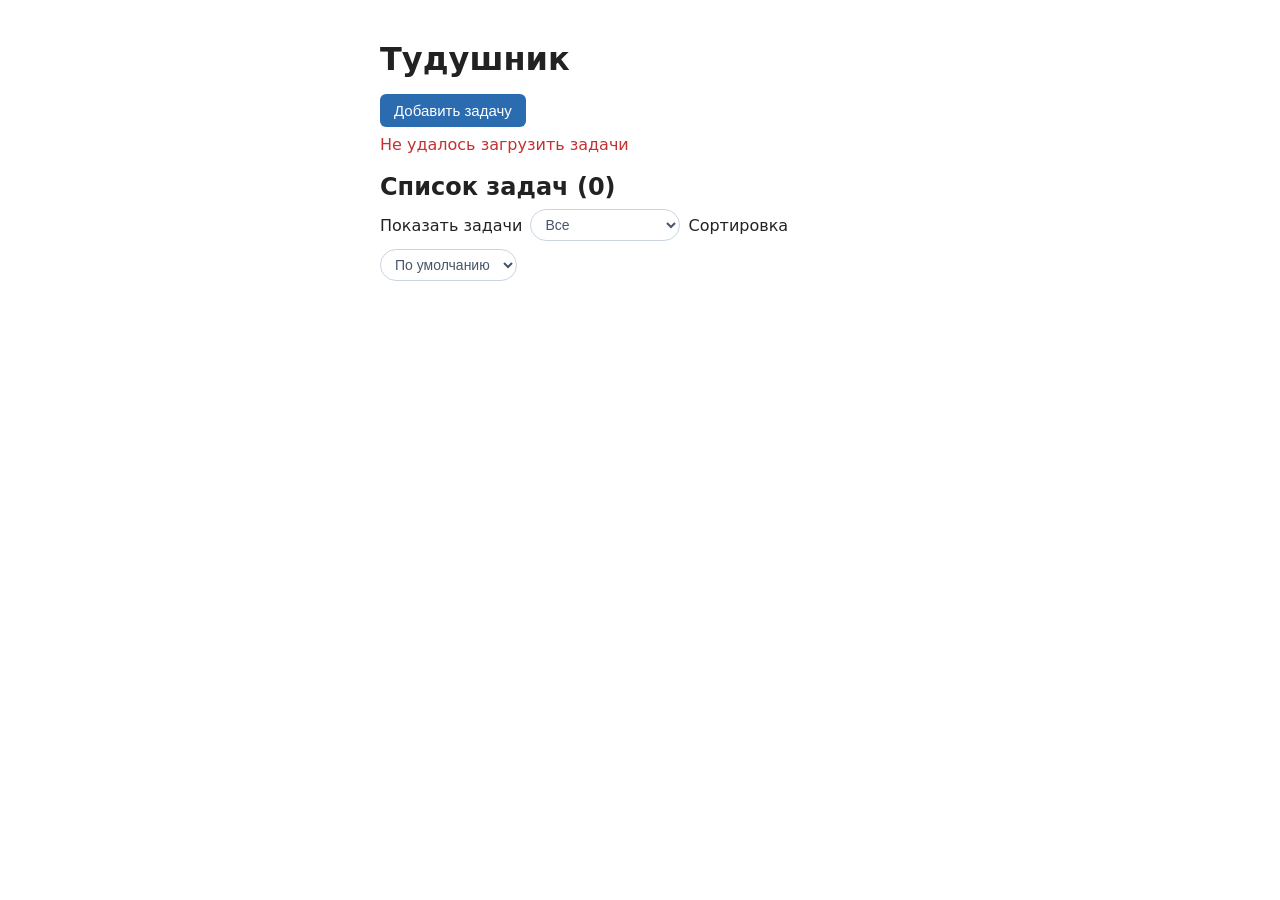
<file: index.html>
<!DOCTYPE html>
<html lang="ru">

<head>
  <meta charset="UTF-8">
  <meta name="viewport" content="width=device-width, initial-scale=1">
  <title>Тудушник</title>
  <link rel="stylesheet" href="style.css">
</head>

<body>
  <h1>Тудушник</h1>

  <button type="button" id="open-add">Добавить задачу</button>

  <div class="status" id="status"></div>

  <h2 id="list-title">Список задач (<span id="count">0</span>)</h2>
  <label class="todo-filter" for="todo-filter">
    Показать задачи
    <select id="todo-filter">
      <option value="all">Все</option>
      <option value="done">Выполненные</option>
      <option value="active">Невыполненные</option>
    </select>
    Сортировка
    <select id="todo-sort">
      <option value="default">По умолчанию</option>
      <option value="asc">От А до Я</option>
      <option value="desc">От Я до А</option>
    </select>
  </label>
  <ul id="list"></ul>

  <dialog id="add-modal">
    <form id="add-form">
      <h2>Новая задача</h2>
      <input type="text" id="new-todo" placeholder="Что нужно сделать?" required>
      <label class="field-row">
        userId
        <input type="number" id="user-id" placeholder="userId" min="1" value="1" required>
      </label>
      <div class="status" id="add-status"></div>
      <div class="modal-actions">
        <button type="button" id="add-cancel" class="secondary">Отмена</button>
        <button type="submit">Добавить</button>
      </div>
    </form>
  </dialog>

  <dialog id="task-modal" class="task-info-modal">
    <div class="modal-header">
      <h2>Просмотр задачи</h2>
      <button type="button" id="task-close-x" class="modal-close-btn" aria-label="Закрыть">×</button>
    </div>
    <div class="modal-body">
      <p id="task-info-text" class="task-info-text"></p>
      <p class="task-user-row">Пользователь: <button type="button" id="task-user"></button></p>
    </div>
  </dialog>

  <dialog id="edit-modal">
    <form id="edit-form">
      <h2>Изменить задачу</h2>
      <input type="text" id="edit-text" required>
      <label class="field-row">
        userId
        <input type="number" id="edit-user-id" placeholder="userId" min="1" required>
      </label>
      <label class="done-row">
        <input type="checkbox" id="edit-done">
        Выполнено
      </label>
      <div class="status" id="edit-status"></div>
      <div class="modal-actions">
        <button type="button" id="edit-cancel" class="secondary">Отмена</button>
        <button type="submit">Сохранить</button>
      </div>
    </form>
  </dialog>

  <dialog id="delete-modal">
    <h2>Удалить задачу?</h2>
    <p id="delete-text"></p>
    <div class="modal-actions">
      <button type="button" id="delete-cancel" class="secondary">Отмена</button>
      <button type="button" id="delete-confirm" class="danger">Удалить</button>
    </div>
  </dialog>

  <dialog id="user-modal" class="user-dialog">
    <div class="user-layout">

      <section class="user-tasks" aria-labelledby="ut-title">
        <h2 id="ut-title">Задачи пользователя</h2>
        <p id="ut-subtitle" class="ut-subtitle"></p>

        <button type="button" id="ut-open-add">Добавить задачу</button>

        <div class="ut-filters" role="group" aria-label="Фильтр задач">
          <button type="button" class="ut-filter active" data-filter="all" aria-pressed="true">Все
            <span>0</span></button>
          <button type="button" class="ut-filter" data-filter="active" aria-pressed="false">В работе
            <span>0</span></button>
          <button type="button" class="ut-filter" data-filter="done" aria-pressed="false">Готовые
            <span>0</span></button>
          <select id="ut-sort" class="ut-sort-select">
            <option value="default">По умолчанию</option>
            <option value="asc">От А до Я</option>
            <option value="desc">От Я до А</option>
          </select>
        </div>

        <div class="ut-status" id="ut-status"></div>
        <ul id="ut-list"></ul>
      </section>

      <section class="user-card" aria-labelledby="user-card-title">
        <div class="user-card-header">
          <h2 id="user-card-title">Профиль пользователя</h2>
          <button type="button" id="user-close" aria-label="Закрыть">×</button>
        </div>

        <img id="user-photo" class="user-photo" alt="Аватар пользователя">
        <h3 id="user-name"></h3>
        <p id="user-username" class="user-username"></p>
        <p id="user-id-label" class="user-id-label"></p>

        <dl class="user-details">
          <div>
            <dt>Возраст</dt>
            <dd id="user-age"></dd>
          </div>
          <div>
            <dt>Email</dt>
            <dd id="user-email"></dd>
          </div>
          <div>
            <dt>Телефон</dt>
            <dd id="user-phone"></dd>
          </div>
          <div>
            <dt>Город</dt>
            <dd id="user-city"></dd>
          </div>
          <div>
            <dt>Компания</dt>
            <dd id="user-company"></dd>
          </div>
          <div>
            <dt>Должность</dt>
            <dd id="user-job"></dd>
          </div>
        </dl>
      </section>

    </div>
  </dialog>

  <dialog id="ut-add-modal">
    <form id="ut-modal-form">
      <h2>Новая задача</h2>
      <input type="text" id="ut-modal-text" placeholder="Что нужно сделать?" required>
      <label class="field-row">
        userId
        <input type="number" id="ut-modal-user-id" placeholder="userId" min="1" readonly>
      </label>
      <div class="ut-status" id="ut-modal-status"></div>
      <div class="modal-actions">
        <button type="button" id="ut-add-cancel" class="secondary">Отмена</button>
        <button type="submit">Добавить</button>
      </div>
    </form>
  </dialog>

  <script src="scrip.js"></script>
</body>

</html>
</file>
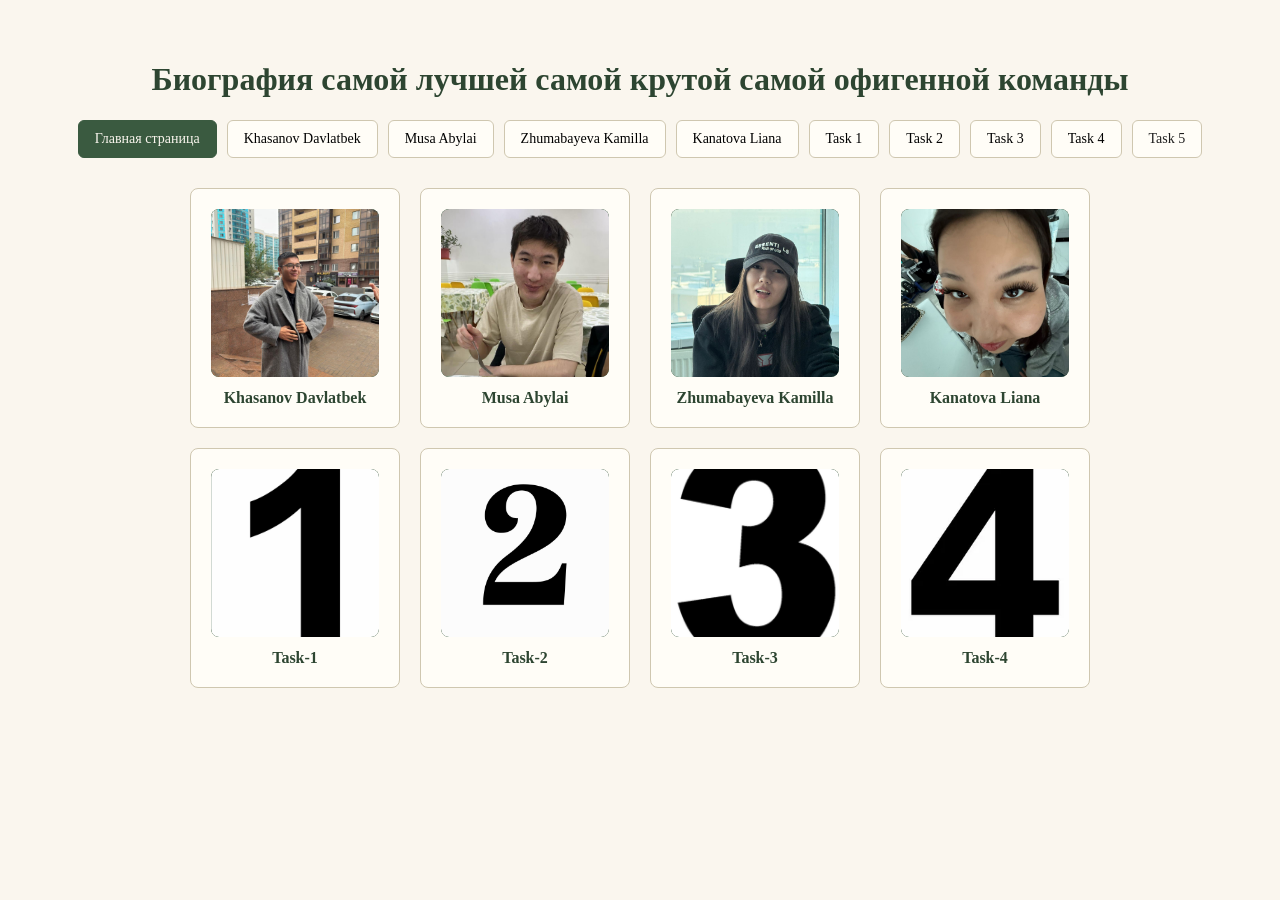
<file: main.html>
<!DOCTYPE html>
<html lang="ru">
<head>
    <meta charset="UTF-8">
    <meta name="viewport" content="width=device-width, initial-scale=1.0">
    <title>Команда</title>
    <link rel="stylesheet" href="main.css">
</head>
<body>
    <h1>Биография самой лучшей самой крутой самой офигенной команды</h1>

    <!-- Переключатели (скрытые radio-кнопки) -->
    <input type="radio" name="tab" id="tab-home" class="tab-radio" checked>
    <input type="radio" name="tab" id="tab-davlatbek" class="tab-radio">
    <input type="radio" name="tab" id="tab-abylai" class="tab-radio">
    <input type="radio" name="tab" id="tab-kamilla" class="tab-radio">
    <input type="radio" name="tab" id="tab-liana" class="tab-radio">
    <input type="radio" name="tab" id="tab-task-1" class="tab-radio">
    <input type="radio" name="tab" id="tab-task-2" class="tab-radio">
    <input type="radio" name="tab" id="tab-task-3" class="tab-radio">
    <input type="radio" name="tab" id="tab-task-4" class="tab-radio">
    <input type="radio" name="tab" id="tab-task-5" class="tab-radio">
    

    <!-- Кнопки-табы -->
    <div class="tabs">
        <label for="tab-home" class="tab-btn">Главная страница</label>
        <label for="tab-davlatbek" class="tab-btn">Khasanov Davlatbek</label>
        <label for="tab-abylai" class="tab-btn">Musa Abylai</label>
        <label for="tab-kamilla" class="tab-btn">Zhumabayeva Kamilla</label>
        <label for="tab-liana" class="tab-btn">Kanatova Liana</label>
        <label for="tab-task-1" class="tab-btn">Task 1</label>
        <label for="tab-task-2" class="tab-btn">Task 2</label>
        <label for="tab-task-3" class="tab-btn">Task 3</label>
        <label for="tab-task-4" class="tab-btn">Task 4</label>
        <a href="index.html" class="tab-btn nav-link">Task 5</a>
    </div>

    <!-- Главная сетка карточек -->
    <div class="home-grid">
        <label for="tab-davlatbek" class="home-card">
            <div class="avatar">
                <img src="img/davlatbek.jpg" alt="Khasanov Davlatbek">
            </div>
            <p>Khasanov Davlatbek</p>
        </label>

        <label for="tab-abylai" class="home-card">
            <div class="avatar">
                <img src="img/abylai.jpg" alt="Musa Abylai">
            </div>
            <p>Musa Abylai</p>
        </label>

        <label for="tab-kamilla" class="home-card">
            <div class="avatar">
                <img src="img/kamilla.jpg" alt="Zhumabayeva Kamilla">
            </div>
            <p>Zhumabayeva Kamilla</p>
        </label>

        <label for="tab-liana" class="home-card">
            <div class="avatar">
                <img src="img/liana.jpg" alt="Kanatova Liana">
            </div>
            <p>Kanatova Liana</p>
        </label>
         <label for="tab-task-1" class="home-card">
            <div class="avatar">
                <img src="img/1.jpg" alt="Task-1">
            </div>
            <p>Task-1</p>
        </label>
        <label for="tab-task-2" class="home-card">
            <div class="avatar">
                <img src="img/2.jpg" alt="Task-2">
            </div>
            <p>Task-2</p>
        </label>
         <label for="tab-task-3" class="home-card">
            <div class="avatar">
                <img src="img/3.jpg" alt="Task-3">
            </div>
            <p>Task-3</p>
        </label>
          <label for="tab-task-4" class="home-card">
            <div class="avatar">
                <img src="img/4.jpg" alt="Task-4">
            </div>
            <p>Task-4</p>
        </label>
    </div>

    <!-- Блоки биографий участников -->
    <div class="tab-content" id="bio-davlatbek">
        <button class="nav-arrow prev-btn" type="button" aria-label="Предыдущий участник">&larr;</button>
        <div class="bio-inner">
            <div class="avatar">
                <img src="img/davlatbek.jpg" alt="Khasanov Davlatbek">
            </div>
            <h2>Khasanov Davlatbek</h2>
            <p class="role">Лидер команды</p>
            <p class="age">Возраст: 19 лет</p>
            <p class="bio">Отвечает за разработку проекта, координацию работы команды и распределение задач между участниками.</p>
             <div class="bio-section">
            <h3>🎓 Образование</h3>
            <ul class="education-list">
                <li>
                    <strong>Международный университет Астана</strong><br>
                    <span>Специальность: Вычислительная техника и программное обеспечение</span>
                </li>
            </ul>
            </div>
            <div class="bio-section">
            <h3>Навыки и технологии</h3>
            <div class="skills-tags">
                <span class="tag">HTML / CSS</span>
                <span class="tag">SQL</span>
                <span class="tag">Java</span>
                <span class="tag">Python</span>
                <span class="tag">C++</span>

            </div>
            </div>
        </div>

        
        <button class="nav-arrow next-btn" type="button" aria-label="Следующий участник">&rarr;</button>
    </div>

    <div class="tab-content" id="bio-abylai">
        <button class="nav-arrow prev-btn" type="button" aria-label="Предыдущий участник">&larr;</button>
        <div class="bio-inner">
            <div class="avatar">
                <img src="img/abylai.jpg" alt="Musa Abylai">
            </div>
            <h2>Musa Abylai</h2>
            <p class="role">Главный за Backend</p>
            <p class="age">Возраст: 15 лет</p>
            <p class="bio">Отвечает за серверную часть проекта, обработку данных и работу функций сайта.</p>
            <div class="bio-section">
            <h3>🎓 Образование</h3>
            <ul class="education-list">
                <li>
                    <strong>Международный университет Астана</strong><br>
                    <span>Специальность: Вычислительная техника и программное обеспечение</span>
                </li>
            </ul>
            </div>
            <div class="bio-section">
            <h3>Навыки и технологии</h3>
            <div class="skills-tags">
                <span class="tag">HTML / CSS</span>
                <span class="tag">SQL</span>
                <span class="tag">Java</span>
                <span class="tag">Python</span>
                <span class="tag">C++</span>
            </div>
        </div>
        </div>
        <button class="nav-arrow next-btn" type="button" aria-label="Следующий участник">&rarr;</button>
    </div>

   <div class="tab-content" id="bio-kamilla">
    <button class="nav-arrow prev-btn" type="button" aria-label="Предыдущий участник">&larr;</button>
    
    <div class="bio-inner">
        <div class="avatar">
            <img src="img/kamilla.jpg" alt="Zhumabayeva Kamilla">
        </div>
        <h2>Zhumabayeva Kamilla</h2>
        <p class="role">Главная за Frontend</p>
        <p class="age">Возраст: 20 лет</p>
        <p class="bio">Отвечает за внешний вид сайта, интерфейс и удобство взаимодействия.</p>

        <div class="bio-section">
            <h3>🎓 Образование</h3>
            <ul class="education-list">
                <li>
                    <strong>Санкт-Петербург (1 год обучения)</strong><br>
                    <span>Специальность: Фундаментальная информатика и программирование</span>
                </li>
                <li>
                    <strong>Международный университет Астана</strong><br>
                    <span>Специальность: Вычислительная техника и программное обеспечение</span>
                </li>
            </ul>
        </div>

        <div class="bio-section">
            <h3>Навыки и технологии</h3>
            <div class="skills-tags">
                <span class="tag">HTML / CSS</span>
                <span class="tag">JavaScript</span>
                <span class="tag">Java</span>
                <span class="tag">Python</span>
                <span class="tag">Базы данных</span>
                <span class="tag">Виртуальные машины</span>
            </div>
        </div>
    </div>

    <button class="nav-arrow next-btn" type="button" aria-label="Следующий участник">&rarr;</button>
</div>
   
    <div class="tab-content" id="bio-liana">
        <button class="nav-arrow prev-btn" type="button" aria-label="Предыдущий участник">&larr;</button>
        <div class="bio-inner">
            <div class="avatar">
                <img src="img/liana.jpg" alt="Kanatova Liana">
            </div>
            <h2>Kanatova Liana</h2>
            <p class="role">Главная за дизайн</p>
            <p class="age">Возраст: 18 лет</p>
            <p class="bio">Отвечает за дизайн проекта, визуальное оформление и создание единого стиля сайта.</p>
            <div class="bio-section">
            <h3>🎓 Образование</h3>
            <ul class="education-list">
                <li>
                    <strong>Международный университет Астана</strong><br>
                    <span>Специальность: Вычислительная техника и программное обеспечение</span>
                </li>
            </ul>
        </div>
         <div class="bio-section">
            <h3>Навыки и технологии</h3>
            <div class="skills-tags">
                <span class="tag">HTML / CSS</span>
                <span class="tag">JavaScript</span>
                <span class="tag">Java</span>
                <span class="tag">Python</span>
                <span class="tag">Базы данных</span>
                <span class="tag">Виртуальные машины</span>
            </div>
        </div>
        </div>
        <button class="nav-arrow next-btn" type="button" aria-label="Следующий участник">&rarr;</button>
    </div>
    <!-- TASK 1 -->
    <div class="tab-content" id="bio-task-1">
        <button class="nav-arrow prev-btn" type="button" aria-label="Предыдущий участник">&larr;</button>
        <div class="bio-inner">
            <h2>Task-1</h2>
            <div class="card" id="task1-card">
                <div class="old-element" style="background: rgba(255, 0, 0, 0.1); padding: 5px; margin: 5px 0; border-radius: 4px;">
                    Этот элемент должен быть удален (old-element)
                </div>
                <div class="button">
                    <button id="create">Создать элемент</button>
                    <button id="change">Изменить</button>
                    <button id="delete">Удалить</button>
                </div>
                <div id="container"></div>
            </div>
        </div>
        <button class="nav-arrow next-btn" type="button" aria-label="Следующий участник">&rarr;</button>
    </div>

    <!-- TASK 2 -->
    <div class="tab-content" id="bio-task-2">
        <button class="nav-arrow prev-btn" type="button" aria-label="Предыдущий участник">&larr;</button>
        <div class="bio-inner">
            <h2>Task-2</h2>
            <div id="target-element" class="box" style="margin: 15px 0; padding: 10px; border: 1px dashed #3A5A40;">
                Тестовый элемент
            </div>
            <div class="button">
                <button id="toggle-btn">Переключить active</button>
            </div>
            <p id="classes-output" style="margin-top: 15px; font-weight: bold;"></p>
        </div>
        <button class="nav-arrow next-btn" type="button" aria-label="Следующий участник">&rarr;</button>
    </div>

    <!--TASK 3-->

   <div class="tab-content" id="bio-task-3">
    <button class="nav-arrow prev-btn" type="button" aria-label="Предыдущий участник">&larr;</button>
    <div class="bio-inner">
        <h2>Task-3</h2>
        <div class="input-wrap">
            <input class="input" type="number" id="height" placeholder="высота" min="1">
            <input class="input" type="number" id="width" placeholder="ширина" min="1">
        </div>
        <div class="button">
            <button id="create-table">Создать таблицу</button>
            <button id="delete-table">Удалить таблицу</button>
        </div>
        <div>
            <p id="sum-color"></p>
        </div>
        <div id="table-container"></div>
    </div>
    <button class="nav-arrow next-btn" type="button" aria-label="Следующий участник">&rarr;</button>
</div>
   
<!-- TASK 4 -->
    <div class="tab-content" id="bio-task-4">
        <button class="nav-arrow prev-btn" type="button" aria-label="Предыдущий участник">&larr;</button>
        <div class="bio-inner">
            <div class="button">
                <button id="theme-toggle">Сменить тему</button>
            </div>
        </div>
        <button class="nav-arrow next-btn" type="button" aria-label="Следующий участник">&rarr;</button>
    </div>

    <script src="main.js"></script>
</body>
</html>
</file>
<file: style.css>
body {
  font-family: system-ui, sans-serif;
  max-width: 520px;
  margin: 40px auto;
  padding: 0 16px;
  color: #222;
}

h1 {
  margin-bottom: 16px;
}

[hidden] {
  display: none !important;
}

input[type="text"],
input[type="number"],
#todo-filter {
  padding: 8px 10px;
  font-size: 16px;
  border: 1px solid #bbb;
  border-radius: 6px;
}

input[type="text"] {
  flex: 1;
}

button {
  padding: 8px 14px;
  font-size: 15px;
  border: 0;
  border-radius: 6px;
  background: #2b6cb0;
  color: #fff;
  cursor: pointer;
}

button:focus-visible,
input:focus-visible,
#todo-filter:focus-visible {
  outline: 3px solid #90cdf4;
  outline-offset: 2px;
}

#list-title {
  margin: 16px 0 8px;
}

.todo-filter {
  display: flex;
  flex-wrap: wrap;
  align-items: center;
  gap: 8px;
  margin-bottom: 12px;
}

input[type="text"],
input[type="number"],
#todo-filter {
  padding: 8px 10px;
  font-size: 16px;
  border: 1px solid #bbb;
  border-radius: 6px;
}

#todo-filter {
  background: #fff;
  color: inherit;
}

ul {
  list-style: none;
  padding: 0;
  margin: 0;
}

li {
  display: flex;
  align-items: center;
  gap: 10px;
  padding: 10px 0;
  border-bottom: 1px solid #e4e4e4;
}

li span.todo-text {
  display: block;
  cursor: pointer;
  overflow-wrap: anywhere;
}

li.done span.todo-text {
  text-decoration: line-through;
  color: #888;
}

.todo-body {
  flex: 1;
  min-width: 0;
  display: flex;
  flex-direction: column;
  align-items: flex-start;
  gap: 4px;
}

.todo-user {
  display: flex;
  align-items: center;
  gap: 8px;
  padding: 0;
  background: none;
  color: #222;
  border-radius: 999px;
}

.todo-avatar {
  width: 28px;
  height: 28px;
  border-radius: 50%;
  object-fit: cover;
  background: #eff6ff;
  border: 2px solid #dbeafe;
}

.todo-username {
  font-size: 13px;
  font-weight: 600;
}

.todo-user:hover .todo-username {
  text-decoration: underline;
}

.status {
  margin: 8px 0;
  color: #555;
  min-height: 1.4em;
}

.status.error {
  color: #c53030;
}

#add-modal,
#edit-modal,
#task-modal,
#delete-modal,
#ut-add-modal {
  border: 0;
  border-radius: 10px;
  padding: 24px;
  box-shadow: 0 10px 40px rgba(0, 0, 0, .25);
  width: min(420px, 90vw);
}

#add-modal::backdrop,
#edit-modal::backdrop,
#task-modal::backdrop,
#delete-modal::backdrop,
#ut-add-modal::backdrop {
  background: rgba(0, 0, 0, .45);
}

#delete-modal h2 {
  margin: 0 0 12px;
}

#delete-text {
  margin: 0 0 16px;
  color: #555;
  overflow-wrap: anywhere;
}

#add-form,
#edit-form,
#ut-modal-form {
  display: flex;
  flex-direction: column;
  gap: 14px;
}

#add-form h2,
#edit-form h2,
#ut-modal-form h2 {
  margin: 0;
}

#add-form input[type="text"],
#add-form input[type="number"],
#edit-form input[type="text"],
#edit-form input[type="number"],
#ut-modal-form input[type="text"],
#ut-modal-form input[type="number"] {
  flex: none;
}

#ut-modal-form .ut-status {
  margin: 0;
}

#ut-open-add {
  align-self: flex-start;
  margin-bottom: 12px;
}

#add-form .status {
  margin: 0;
}

.field-row {
  display: flex;
  flex-direction: column;
  gap: 4px;
  color: #555;
  font-size: 14px;
}

.done-row {
  display: flex;
  align-items: center;
  gap: 8px;
}

.modal-actions {
  display: flex;
  justify-content: flex-end;
  gap: 8px;
}

button.secondary {
  background: #e2e8f0;
  color: #222;
}

button.danger {
  background: #c53030;
}

.user-dialog {
  box-sizing: border-box;
  width: min(980px, calc(100vw - 32px));
  max-width: none;
  max-height: none;
  padding: 0;
  border: none;
  background: transparent;
  overflow: visible;
  color: #243247;
}

.user-dialog::backdrop {
  background: rgba(15, 23, 42, 0.55);
  backdrop-filter: blur(4px);
}

.user-layout {
  display: flex;
  align-items: stretch;
  gap: 16px;
  height: min(640px, 88vh);
}

.user-tasks,
.user-card {
  box-sizing: border-box;
  min-height: 0;
  padding: 24px;
  border-radius: 20px;
  background: #fff;
  box-shadow: 0 24px 70px rgba(0, 0, 0, 0.25);
}

.user-card {
  flex: 0 0 440px;
  overflow-y: auto;
}

.user-tasks {
  flex: 1 1 0;
  min-width: 0;
  display: flex;
  flex-direction: column;
}

.user-tasks h2 {
  margin: 0;
  font-size: 20px;
}

.ut-subtitle {
  margin: 4px 0 16px;
  color: #64748b;
  font-size: 14px;
}

.ut-add {
  display: flex;
  gap: 8px;
  margin-bottom: 12px;
}

.ut-add input {
  flex: 1;
  min-width: 0;
}

.ut-filters {
  display: flex;
  flex-wrap: wrap;
  gap: 6px;
  margin-bottom: 8px;
}

.ut-filter {
  padding: 6px 12px;
  border-radius: 999px;
  background: #eef2f7;
  color: #475569;
  font-size: 14px;
}

.ut-filter:hover {
  background: #dce4ef;
}

.ut-filter.active {
  background: #2b6cb0;
  color: #fff;
}

.ut-filter span {
  margin-left: 4px;
  opacity: 0.7;
}

.ut-status {
  min-height: 1.4em;
  margin: 4px 0;
  font-size: 14px;
  color: #555;
}

.ut-status.error {
  color: #c53030;
}

#ut-list {
  flex: 1;
  min-height: 0;
  overflow-y: auto;
}

#ut-list li span {
  overflow-wrap: anywhere;
  cursor: default;
}

#ut-list .ut-empty {
  justify-content: center;
  padding: 24px 0;
  color: #64748b;
  border-bottom: none;
}

.ut-actions {
  display: flex;
  flex-shrink: 0;
  gap: 6px;
}

.ut-edit-form {
  display: flex;
  align-items: center;
  gap: 8px;
  width: 100%;
}

.ut-edit-form input {
  flex: 1;
  min-width: 0;
}

button.small {
  padding: 5px 10px;
  font-size: 13px;
}

@media (max-width: 880px) {
  .user-dialog {
    max-height: 92vh;
    overflow-y: auto;
  }

  .user-layout {
    flex-direction: column;
    height: auto;
  }

  .user-card {
    flex: none;
    overflow: visible;
  }

  #ut-list {
    flex: none;
    max-height: 340px;
  }
}

.user-card-header {
  display: flex;
  align-items: center;
  justify-content: space-between;
  gap: 12px;
}

.user-card-header h2 {
  margin: 0;
  font-size: 20px;
}

#user-close {
  display: grid;
  place-items: center;
  flex-shrink: 0;
  width: 36px;
  height: 36px;
  padding: 0;
  border-radius: 50%;
  background: #eef2f7;
  color: #475569;
  font-size: 26px;
}

#user-close:hover {
  background: #dce4ef;
}

.user-photo {
  display: block;
  width: 96px;
  height: 96px;
  margin: 24px auto 12px;
  border-radius: 50%;
  object-fit: cover;
  background: #eff6ff;
  border: 4px solid #dbeafe;
}

#user-name {
  margin: 0;
  text-align: center;
  font-size: 24px;
}

.user-username {
  margin: 4px 0 0;
  text-align: center;
  font-size: 15px;
  font-weight: 600;
  color: #2b6cb0;
}

.user-username:empty {
  display: none;
}

.user-id-label {
  margin: 8px 0 24px;
  text-align: center;
  color: #64748b;
  font-size: 14px;
}

.user-details {
  margin: 0;
}

.user-details>div {
  display: grid;
  grid-template-columns: 100px minmax(0, 1fr);
  gap: 12px;
  padding: 12px 0;
  border-bottom: 1px solid #eef2f7;
}

.user-details>div:last-child {
  border-bottom: none;
}

.user-details dt {
  color: #64748b;
}

.user-details dd {
  margin: 0;
  font-weight: 500;
  overflow-wrap: anywhere;
}

#task-modal {
  border: 0;
  border-radius: 12px;
  padding: 24px;
  box-shadow: 0 10px 40px rgba(0, 0, 0, .25);
  width: min(420px, 90vw);
}

#task-modal::backdrop {
  background: rgba(0, 0, 0, .45);
}

.modal-header {
  display: flex;
  align-items: center;
  justify-content: space-between;
  gap: 12px;
  margin-bottom: 16px;
}

.modal-header h2 {
  margin: 0;
  font-size: 20px;
}

.modal-close-btn {
  display: grid;
  place-items: center;
  flex-shrink: 0;
  width: 32px;
  height: 32px;
  padding: 0;
  border-radius: 50%;
  background: #eef2f7;
  color: #475569;
  font-size: 22px;
  border: none;
  cursor: pointer;
}

.modal-close-btn:hover {
  background: #dce4ef;
}

.task-info-text {
  margin: 0 0 16px;
  color: #555;
  overflow-wrap: anywhere;
  font-size: 16px;
}

.task-user-row {
  margin: 0;
  color: #555;
  font-size: 14px;
}

.ut-filters {
  display: flex;
  flex-wrap: wrap;
  align-items: center;
  /* выравнивание по центру по вертикали */
  gap: 6px;
  margin-bottom: 8px;
}

.ut-sort-select {
  padding: 6px 10px;
  font-size: 14px;
  border: 1px solid #cbd5e1;
  border-radius: 999px;
  background: #fff;
  color: #475569;
  cursor: pointer;
  outline: none;
}

.ut-sort-select:focus {
  border-color: #2b6cb0;
}

#todo-filter,
#todo-sort,
.ut-sort-select {
  padding: 6px 10px;
  font-size: 14px;
  border: 1px solid #cbd5e1;
  border-radius: 999px;
  background: #fff;
  color: #475569;
  cursor: pointer;
  outline: none;
}

#todo-filter:focus,
#todo-sort:focus,
.ut-sort-select:focus {
  border-color: #2b6cb0;
}
</file>
<file: main.css>
body {
    background-color: #FAF6EE; 
    font-family: Georgia, 'Times New Roman', Times, serif;
    margin: 0;
    padding: 40px;
}

h1 {
    text-align: center;
    color: #2d4531;
}

.tab-radio {
    display: none;
}

.tabs {
    display: flex;
    justify-content: center;
    flex-wrap: wrap;
    gap: 10px;
    margin-bottom: 30px;
}

.tab-btn {
    padding: 10px 16px;
    border: 1px solid #cfc7b0;
    background: #FFFDF7; 
    border-radius: 6px;
    cursor: pointer;
    font-family: inherit;
    font-size: 14px;
    user-select: none;
}

.tab-btn:hover {
    border-color: #3A5A40;
}

#tab-home:checked ~ .tabs label[for="tab-home"],
#tab-davlatbek:checked ~ .tabs label[for="tab-davlatbek"],
#tab-abylai:checked ~ .tabs label[for="tab-abylai"],
#tab-kamilla:checked ~ .tabs label[for="tab-kamilla"],
#tab-liana:checked ~ .tabs label[for="tab-liana"],
#tab-task-1:checked ~ .tabs label[for="tab-task-1"],
#tab-task-2:checked ~ .tabs label[for="tab-task-2"],
#tab-task-3:checked ~ .tabs label[for="tab-task-3"]
 {
    background: #3A5A40;
    color: #FAF6EE;
    border-color: #3A5A40;
}

.tab-content,
.home-grid {
    display: none;
}

#tab-home:checked ~ .home-grid {
    display: grid;
}

#tab-davlatbek:checked ~ #bio-davlatbek,
#tab-abylai:checked ~ #bio-abylai,
#tab-kamilla:checked ~ #bio-kamilla,
#tab-liana:checked ~ #bio-liana,
#tab-task-1:checked ~ #bio-task-1,
#tab-task-2:checked ~ #bio-task-2,
#tab-task-3:checked ~ #bio-task-3
 {
    display: flex;
}

.tab-content {
    max-width: 650px;
    margin: 0 auto;
    background: #FFFDF7; 
    border: 1px solid #cfc7b0;
    border-radius: 8px;
    padding: 20px;
    align-items: center;
    justify-content: space-between;
    gap: 20px;
}

.bio-inner {
    text-align: center;
    flex-grow: 1;
}

.nav-arrow {
    background: none;
    border: none;
    font-size: 2rem;
    cursor: pointer;
    color: #3A5A40;
    padding: 16px;
    min-width: 48px;
    min-height: 48px;
    line-height: 1;
    border-radius: 8px;
    flex-shrink: 0;
    transition: transform 0.2s, color 0.2s, background-color 0.2s;
    user-select: none;
}

.nav-arrow:hover {
    color: #2d4531;
    background-color: rgba(58, 90, 64, 0.08);
    transform: scale(1.3);
}

.nav-arrow:focus-visible {
    outline: 2px solid #3A5A40;
    outline-offset: 2px;
}

.avatar {
    width: 100px;
    height: 100px;
    background: #3A5A40;
    color: #FAF6EE;
    border-radius: 8px;
    margin: 0 auto 16px;
    display: flex;
    align-items: center;
    justify-content: center;
    font-size: 1.4rem;
    overflow: hidden;
}

.avatar img {
    width: 100%;
    height: 100%;
    object-fit: cover;
    border-radius: 8px;
}

.tab-content h2 {
    margin: 0 0 4px;
    color: #2d4531;
}

.tab-content .role {
    color: #6b6558;
    margin: 0 0 4px;
}

.tab-content .age {
    color: #6b6558;
    font-size: 0.9rem;
    margin: 0 0 20px;
}

.tab-content .bio {
    line-height: 1.6;
    text-align: left;
}

.home-grid {
    grid-template-columns: repeat(4, 1fr);
    gap: 20px;
    max-width: 900px;
    margin: 0 auto;
}

@media (max-width: 800px) {
    .home-grid { grid-template-columns: repeat(2, 1fr); }
}
@media (max-width: 480px) {
    .home-grid { grid-template-columns: 1fr; }
}

.home-card {
    background: #FFFDF7;
    border: 1px solid #cfc7b0;
    border-radius: 8px;
    padding: 20px;
    text-align: center;
    cursor: pointer;
    display: block;
    user-select: none;
}

.home-card:hover {
    border-color: #3A5A40;
}

.home-card .avatar {
    width: 100%;
    aspect-ratio: 1 / 1;
    height: auto;
    font-size: 1.4rem;
    margin: 0 0 12px;
}

.home-card p {
    margin: 0;
    font-weight: bold;
    color: #2d4531;
}

.bio-section {
    width: 100%;
    text-align: left;
    margin-top: 20px;
}

.bio-section h3 {
    font-size: 1.1rem;
    margin-bottom: 10px;
    color: #3A5A40;
    border-bottom: 1px solid #cfc7b0;
    padding-bottom: 4px;
}

.education-list {
    list-style: none;
    padding-left: 0;
    margin: 0 0 15px 0;
}

.education-list li {
    position: relative;
    padding-left: 12px;
    margin-bottom: 10px;
    border-left: 3px solid #3A5A40;
}

.education-list span {
    font-size: 0.9rem;
    color: #6b6558;
}

.skills-tags {
    display: flex;
    flex-wrap: wrap;
    justify-content: center;
    gap: 8px;
}

.tag {
    background-color: #F5F1E6; 
    color: #3A5A40;
    border: 1px solid #3A5A40;
    padding: 4px 10px;
    border-radius: 12px;
    font-size: 0.85rem;
    font-weight: 600;
}

.button {
    display: flex;
    justify-content: center;
    gap: 20px;
    margin-top: 20px;
}

.button button {
    padding: 12px 25px;
    background: #3A5A40;
    color: #FAF6EE;
    border: none;
    border-radius: 8px;
    cursor: pointer;
    font-size: 16px;
}

.button button:hover {
    background: #2d4531;
}

#task1-card {
    display: flex;
    flex-direction: column;
    align-items: center;
    text-align: center;
    gap: 12px;
    padding: 20px;
}

.new-div {
    background-color: rgba(47, 93, 68, 0.1);
    padding: 10px 20px;
    border-radius: 8px;
    font-weight: bold;
    width: 80%;
}

#task1-card p {
    margin: 5px 0;
    cursor: pointer;
    user-select: none;
    transition: color 0.3s ease, font-size 0.3s ease;
}

.nav-arrow, 
.prev-btn, 
.next-btn {
    position: absolute;
    top: 50%;
    transform: translateY(-50%);
    background: none;
    border: none;
    font-size: 100px;
    cursor: pointer;
    z-index: 10;
    font: weight 900px;;
}

.prev-btn {
    left: 20px;
}

.next-btn {
    right: 20px;
}

.active {
    background-color: #3A5A40;
    color: #FAF6EE;
    padding: 10px;
    border-radius: 4px;
}

.input-wrap {
    display: flex;
    justify-content: center;
    gap: 20px;
    margin-top: 20px;
}

.input {
    padding: 12px 25px;
    background: #3A5A40; 
    color: #FAF6EE;
    border: none;
    border-radius: 8px;
    font-size: 16px;
}

.input::placeholder {
    color: #ddd;
}

#table-container table {
    border-collapse: collapse;
    margin: 20px auto 0;
}

#table-container td {
    border: 1px solid #3A5A40;
    width: 30px;
    height: 30px;
}

#table-container td.tableColor {
    background: #3A5A40;
}

#tab-task-4:checked ~ #bio-task-4 {
    display: block;

}

a {
    text-decoration: none;
    color:#1e1e1e;
}

body.dark-theme {
    background-color: #1e1e1e;
    color: #e8e6df;
}

body.dark-theme .tab-btn,
body.dark-theme .tab-content,
body.dark-theme .home-card {
    background: #2a2a2a;
    border-color: #444;
    color: #e8e6df;
}

body.dark-theme .tag {
    background-color: #333;
    color: #7fae83;
    border-color: #7fae83;
}

body.dark-theme h1,
body.dark-theme .tab-content h2 {
    color: #a8d5aa;
}
body.dark-theme .nav-arrow{
    color: blue;
    font-size: 100px;
}
</file>
